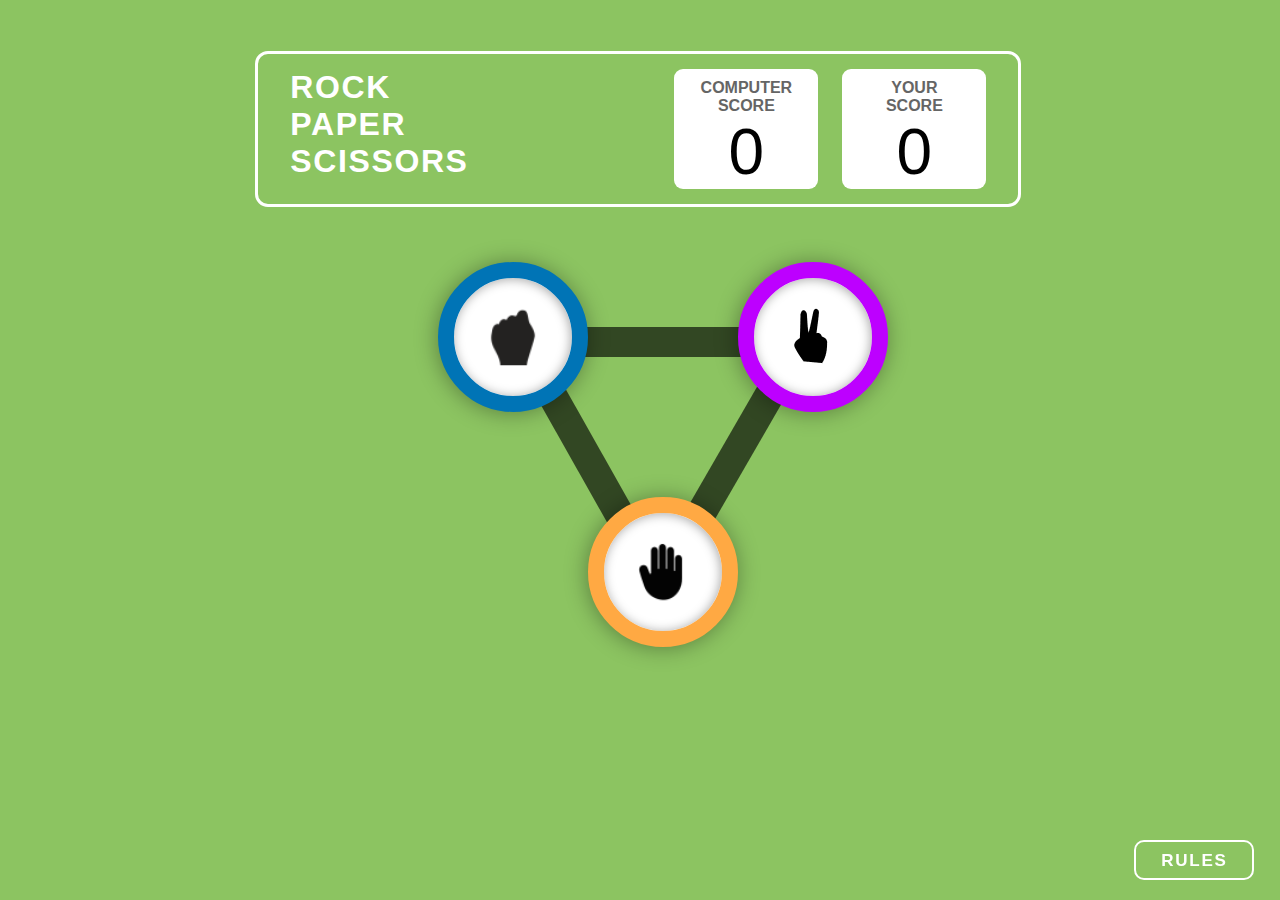
<file: index.html>
<!DOCTYPE html>
<html lang="en">
<head>
    <meta charset="UTF-8">
    <meta http-equiv="X-UA-Compatible" content="IE=edge">
    <meta name="viewport" content="width=device-width, initial-scale=1.0">
    <link rel="stylesheet" href="style.css">
      <title>ROCK PAPER SCISSOR GAME</title>
</head>
<body>
        <div class="container" id="parent-div">
          <div class="scoreboard">
<div class="scoretext"> ROCK <br> PAPER <br> SCISSORS</div>

<div class="computerscore">  
    
    
 <div class="scoretitle"> COMPUTER <br>SCORE</div>
<div class="scorenumber" id="cscore">0</div>
</div>

<div class="yourscore">    <div class="scoretitle">    YOUR <br>SCORE</div>
<div class="scorenumber" id="pscore">0</div>    </div>
    </div>

<div class="playarea" id="old-div">
    <button class="choice-btn" id="crock"  data-choice="rock" onclick="play('rock')">
    <div class="rock"> <img src="images/rock.svg" alt="rock" style="background-color: transparent;" > </div>
</button>
<button class="choice-btn" id="cscissor"  data-choice="scissor" onclick="play('scissor')">
    <div class="scissor"> <img src="images/scissor.png" alt="scissor" style="background-color: transparent;"> </div>
</button>
<button class="choice-btn" id="cpaper" data-choice="paper" onclick="play('paper')">
    <div class="paper"> <img src="images/paper.svg" alt="paper" style="background-color: transparent;"> </div>
</button>

<img src="images/Line 1.svg"  height="30px" width="300px" class="line1" id="line01">
<img src="images/Line 3.svg"  height="200px" width="150px" class="line3" id="line02">
<img src="images/Line 2.svg"  height="200px" width="150px" class="line2" id="line03">
</div>

 <div class="playafter" id="new-div">
<div class="player" id="leftplayer"> 

<div class="leftcircle" id="lcircle" > 
          <div class="leftrock" id="lrock"> <img src="images/rock.svg" alt="rock"  class="limages" > </div>
   <div class="leftpaper" id="lpaper"> <img src="images/paper.svg" alt="paper" class="limages"> </div>
   <div class="leftscissor"  id="lscissor"> <img src="images/scissor.png" alt="scissor"  class="rimagesscissor"> </div> 

    <img src="images/eclipse1.svg" class="c01" id="b1"> <img src="images/eclipse2.svg" class="c02" id="b2"> <img src="images/eclipse3.svg" class="c03" id="b3">
  </div>

</div>
<div class="player" id="rightplayer">
    

    <div class="rightcircle"  id="rcircle"> 
        <div class="leftrock" id="rrock"> <img src="images/rock.svg" alt="rock" class="rimages" > </div>
        <div class="leftpaper" id="rpaper"> <img src="images/paper.svg" alt="paper" class="rimages"> </div>
   <div class="leftscissor" id="rscissor"> <img src="images/scissor.png" alt="scissor" class="rimagesscissor" > </div> 

        <img src="images/eclipse1.svg" class="c01" id="c1"> <img src="images/eclipse2.svg" class="c02" id="c2"> <img src="images/eclipse3.svg" class="c03" id="c3">
    </div></div>   
<div class="playertext" id="pagain" ><h1 class="indtexth1"  id="t5">YOU WIN </h1>
<h2 class="indtexth2" id="t6"> AGAINST PC</h2>
<button class="playagain" onclick="showplayarea()">PLAY AGAIN</button>
</div>

</div>
 
<button class="rules" onclick="rules()">RULES  </button> 
<div class="rulebox"> <header class="header1"> Game Rules</header>

    <ul class="rulelist">
    
    
    
    <li>Rock beats scissors, scissors beat paper, and paper beats rock.</li>
    <li>Agree ahead of time whether you’ll count off “rock, paper, scissors, shoot” or just “rock, paper, scissors.</li>
    <li>Use rock, paper, scissors to settle minor decisions or simply play to pass the time </li>
    <li>If both players lay down the same hand, each player lays down another hand </li>
    
    
    </ul>
    <div class="cbutton">
    <button class="closebutton"  onclick="closebtn()"></button></div></div>
<div class="nextarea">   
    <button class="rules" id="nextrule" onclick="rules()" >  RULES</button>  
    
<button class="rules" id="nextbtn" onclick="nextbtn()">  NEXT</button> </div>
</div>
<script src="script.js"></script>
</body>
</html>
</file>
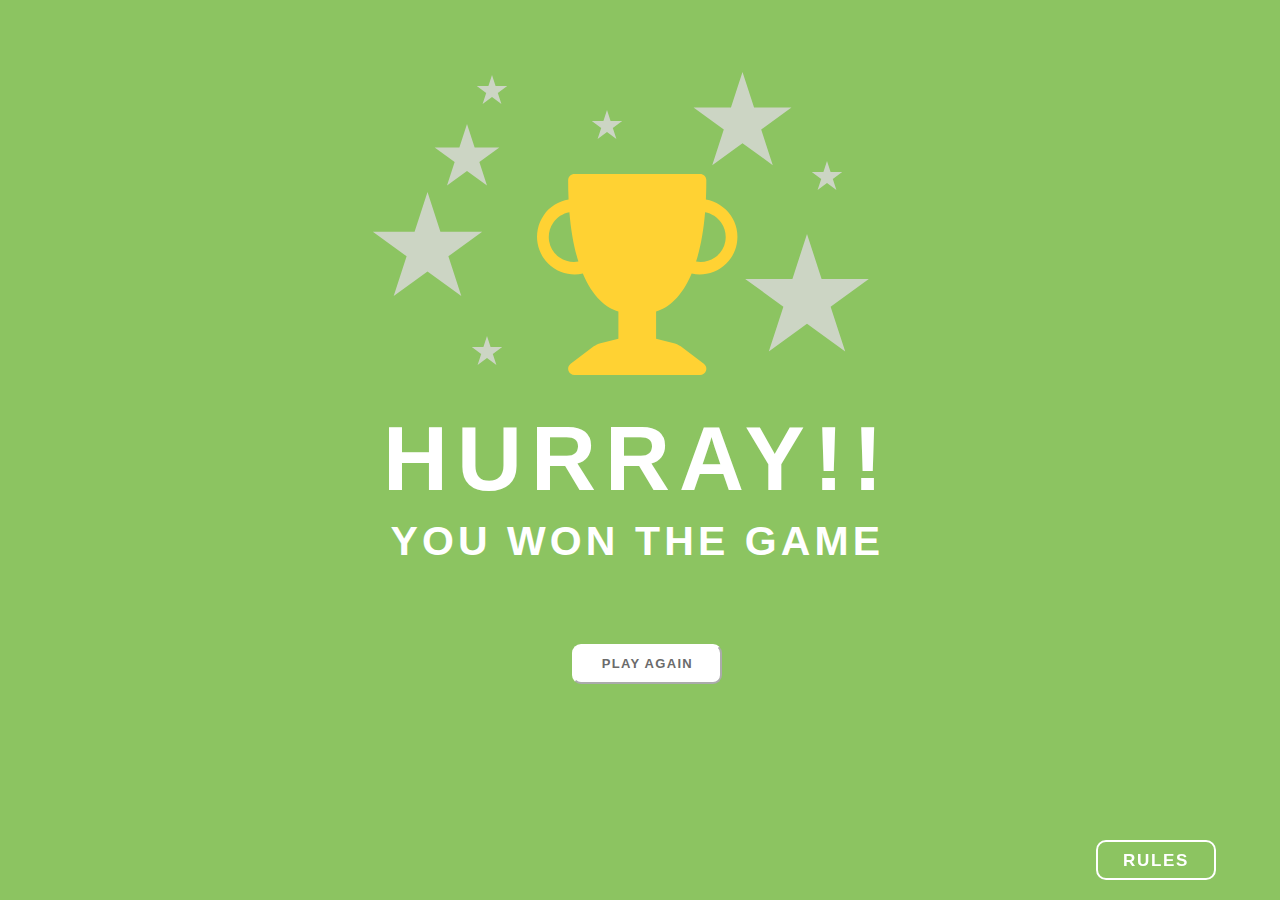
<file: index1.html>
<!DOCTYPE html>
<html lang="en">
<head>
    <meta charset="UTF-8">
    <meta http-equiv="X-UA-Compatible" content="IE=edge">
    <meta name="viewport" content="width=device-width, initial-scale=1.0">
    <link rel="stylesheet" href="style1.css">
    
    <title>Document</title>
</head>
<body>
    <div class="container2">


<div class="images">



    <img class="cup" src="images/cup.svg">
    <img class="star1" src="images/Star 1.svg">
    <img class="star3" src="images/Star 3.svg">
    <img class="star9" src="images/Star 9.svg">
    <img class="star5" src="images/Star 5.svg">
    <img class="star4" src="images/Star 4.svg">
    <img class="star6" src="images/Star 6.svg">
    <img class="star2" src="images/Star 2.svg">
    <img class="star8" src="images/Star 8.svg">
</div>

<div class="text">

    <p class="heading">HURRAY!!</p>
    <p class="headingsupport">YOU WON THE GAME</p>
</div>
<div class="btn">
    <button class="playagain" onclick="firstpage()">PLAY AGAIN</button>
</div>



    
   <button class="rules" onclick="rules()">  RULES</button> 


<div class="rulebox"> <header class="header1"> Game Rules</header>

    <ul class="rulelist">
    
    
    
    <li>Rock beats scissors, scissors beat paper, and paper beats rock.</li>
    <li>Agree ahead of time whether you’ll count off “rock, paper, scissors, shoot” or just “rock, paper, scissors.</li>
    <li>Use rock, paper, scissors to settle minor decisions or simply play to pass the time </li>
    <li>If both players lay down the same hand, each player lays down another hand </li>
    
    
    </ul>
    <div class="cbutton">
    <button class="closebutton"  onclick="closebtn()"></button></div></div></div>
   <script src="script.js"></script>
</body>
</html>
</file>
<file: style.css>
*
{
background-color:  #8CC461;;

justify-content: center;
}
.container
{
  background-color:transparent;
justify-content:center;
  width:98%;
  height:98%;
  margin:10px;
  padding:1px;
  display: flex;
  flex-direction: column;
align-items: center;

  }
.scoreboard {
  font-style: normal;
  font-family: 'arial';
    width: 720px;
   height:150px;
    margin: 0 auto;
    margin-top: 2.5rem;
    padding: 0 20px;
    border: 3.5px solid white;
    border-radius: 13px;
display: flex;
  }
  
  @media only screen and (max-width: 600px) {
    .scoreboard{
      padding: 0 10px;
    }
  }
.scoretext
{
  font-family: 'arial';
  font-style: normal;
  font-weight: 600;
  font-size: 2rem;
color:white;
  letter-spacing: 0.05em;
  height:80% ;
  width:50%;
  margin:auto;
  padding:auto;

}
.yourscore
{text-align: center;
  height:80%;
  margin:auto;
  padding:auto;
  background-color: aqua;
  width:20%;
background-color: white;
border-radius: 9px;
}
.computerscore
{text-align: center;
  height:80%;
  margin:auto;
  padding:auto;
  background-color: white;
  border-radius: 9px;
  width:20%;
}
.scorenumber
{font-size:4rem;
  margin:auto;
  margin-top:0%;
  padding:auto;
  background-color: transparent;
}
.scoretitle
{background-color: transparent;
  height: auto;
  width:auto;
font-weight: bold;
color: #656565;
  margin-top:7%;
}

.playarea
{z-index: 1;
  justify-items: center;
  justify-content: center;
 background-color:transparent;
  height:480px;
  width:900px;
  position: relative;
bottom:20px;
  justify-content: center;
}
.choice-btn
{z-index: 60;
  height:150px;
  width:150px;
  border-radius:90px;

  filter: drop-shadow(-1px 1px 11px rgba(0, 0, 0, 0.35));
  box-shadow: inset -1px 1px 11px rgba(0, 0, 0, 0.35) ;
}
.rock,.leftrock
{position: relative;

  bottom:15px;
  left:-25px;
  height:30px;
  width:30px;
 background-color: transparent;
  padding: auto;
  margin:auto;
}
.paper,.leftpaper
{
  background-color: transparent;
}
.scissor,.leftscissor
{
  background-color:transparent;
}
.tri{
position:relative;
top:150px;
right:45px;


}
.line1
{z-index: 1;
  position: relative;
  bottom:30px;
  left:290px;
}
.line2
{z-index: 1;
  position:relative;
  top:180px;
  left:7px;
  
}
.line3
{z-index: 1;
  position:relative;
  top:180px;
left:27px;
}
#crock
{  border: 16px solid #0074B6;
  position:absolute;
  top:75px;
  left:250px;
  background-color: white;
}
#cscissor
{ background-color: white;
   border: 16px solid #BD00FF;
position:absolute;
left:550px;
top:75px;

}
#cpaper

{  border: 16px solid  #FFA943;
  background-color: white;

position: absolute;
right:350px;
top:310px;
}
.rules
{
  
    position:fixed;
    height:40px;
    width:120px;
    background-color:transparent;
    right:2%;
    bottom:20px;
    float:left;
    border:2px solid white;
    border-radius: 10px;
    font-family: 'arial';
font-style: normal;
font-weight: 600;
font-size: 17px;
line-height: 25px;
letter-spacing: 0.1em;

color: #FFFFFF;
}

.rulebox
{display:none;
 
  height:360px;
  width:305px;
 z-index: 15;
 
  position:fixed;
padding-right:10px;
  right:60px;
  bottom:90px;
  background-color: #004429;
border: 7px solid #FFFFFF;
border-radius: 13px;
color: white;
font-family: 'arial';
font-style: normal;
padding-left:5px;
padding-top:10px;

}

.cbutton
{padding:1px;
  margin:1px;
  height: 80px;
  width:70px;
  position: relative;
  bottom: 397px;
  left:290px;
  background-color: transparent;
}
.closebutton
{  
  background-color: red;
  height:60px;
  width:60px;
border: 5px solid #FFFFFF;
border-radius: 45px;
background-image: url(images/X.svg) ;
background-repeat: no-repeat;
background-position: center;

}

ul {
  list-style: none; /* Remove default bullets */
  background-color: transparent;
}

ul li::before {
  content: "\25AA";  
  color: rgb(248, 234, 39); 
  position: relative;
  top:18px;
  font-size: 2rem; 
  display: inline-block;
  width: 1em; 
  margin-left: -1em; 
margin-top:0.1em;


}
li{
  background-color: transparent;

}

.rulelist{
  position: relative;
background-color: transparent;
  top:0px;

}
.header1
{
font-size: 40px;
font-family: 'arial';
font-style: normal;
font-weight: 550;
font-size: 32px;
line-height: 34px;
position:relative;
top:10px;
left:65px;
background-color: transparent;
color: #FFFFFF;


}

.playafter
{
display: none;
z-index: 10;
height:65vh;
width:110vh;
padding:auto;
margin:0 auto;
background-color: transparent;
position: relative;
bottom:-15px;
z-index:10;

} 
.player{
  margin: auto;
 
  padding:auto;
}
#leftplayer{z-index: 10;
  position:relative;
  right:32%;
  height:100%;
  width:35%;
  background-color:transparent;
  }
#indicator{z-index: 10;
  position:relative;
  bottom:100%;
  left:1%;
    height:100%;
    width:30%;
    background-color: red;
    }
#rightplayer{z-index: 10;
 position:relative;
 bottom:100%;
 left:32%;
 
      height:100%;
      width:35%;
      background-color:transparent;
      }

      .nextarea
      {display: none;
        position:fixed;
        height:10vh;
        right:1%;
        bottom:1%;
        width:50vh;
        background-color:transparent;
        
        z-index:15;
      }
     #nextrule
     {
position: fixed;
left:76%;     }
#nextbtn
{
  position: fixed;
  right:5%;
  
}
.indtexth2
{position:relative;
 
z-index: 16;
font-family: 'arial';
font-style: normal;
font-weight: 700;
font-size: 28px;
line-height: 33px;
text-align: center;
letter-spacing: 0.1em;
bottom:10px;
color: #FFFFFF;
}
.indtexth1
{z-index: 25;
  font-family: 'arial';
  font-style: normal;
  font-weight: 700;
  font-size: 41px;
  line-height: 45px;
  text-align: center;
  letter-spacing: 0.1em;
  z-index: 18;
  color: #FFFFFF;



 
}
.playertext
{z-index: 9;
  position: relative;
  bottom:165%;
  width:30%;
  left:35%;
  background-color:transparent;
  padding:1px;
  margin:1px;
}
 .playagain
{z-index: 20;
    height:45px;
    width:190px;
    background-color: rgb(255, 254, 254);
    border-radius: 9px;
    border-color:white;
    position: relative;
    bottom:30px;    
    font-family: 'arial';
font-style: normal;
font-weight: 600;
font-size: 13px;
line-height: 18px;
letter-spacing: 0.1em;

color: #6B6B6B;
} 

#pagain{
  display: flex;
  flex-direction: column;
  justify-content: center;
  align-items: center;
}

#t5
{
  position: relative;
  top:15px;
}

#t6
{
  position: relative;
  bottom: 20px;
}

.leftcircle,.rightcircle
{z-index: 40;

  height:250px;
  width:250px;
position:relative;
margin:auto;
padding:auto;
top:30%;
right:7%;
background-color:transparent;

}
.c01
{
position:relative;
bottom:73%;
background-color: transparent;
}
.c02
{
  position: relative;
  background-color: transparent;
  bottom:185%;
  right:10%;
}

.c03
{position:relative;
  background-color:transparent;
bottom:340%;
right:45%;

}
.rightcircle
{
  left:7%;
}
.leftrock,.leftscissor,.leftpaper{
  z-index:90;
  height:160px;
  width:160px;
  display:none;
  justify-content: center;
  justify-items: center;
  background-color: rgb(255, 255, 255);
  border-radius: 150px;
  border:15px  solid #0074B6;
  padding:auto;
  margin:auto;
  position:relative;
  top:15%;
  left:0%;
  
  filter: drop-shadow(-1px 1px 11px rgba(0, 0, 0, 0.35));
  box-shadow: inset -1px 1px 11px rgba(0, 0, 0, 0.35) ;
}
.leftscissor
{
  border-color:  #BD00FF;
}


.leftpaper
{
  border-color:#FFA943;
}

.limages,.rimages,.rimagesscissor
{
  background-color:transparent;
  position: relative;
  top:25%;
  left:27%;
  
}
.rimagesscissor
{
  top:30%;
left:35%;
}
</file>
<file: style1.css>
*
{
    background-color:  #8CC461;;;
}
.container2
{position: relative;
top:35px;    
height:690px;
width:98%;
background-color:transparent;
margin:5px;
padding:5px;
display: flex;
flex-direction: column;
align-items: center;
justify-content: center;

}
.images
{
background-color:transparent;
display: flex;
flex-direction: column;
justify-content: center;
align-items: center;
position: relative;
top:80px;
    height:500px;
    width:100%;
    margin:10px;
    padding:20px;
  
  
}
.text
{   
    display:flex;
    flex-direction: column;
    justify-content: center;
    background-color:transparent;
     height:350px;
    width:100%;
    margin:2px;
    padding:2px;
    position: relative;
    bottom:140px;
  


}
.btn
{    height:50px;
    width:80px;
    margin:auto;
    padding:auto;
position: relative;
background-color: transparent;
bottom:160px;
right:25px;

}
.cup
{ margin:auto;
    padding:auto;
    background-color: transparent;
    position:relative;
  
   
   top:220px;

}
.star1
{ margin:auto;
    padding:auto;
    background-color: transparent;
    position:relative;
    right:210px;
    top:37px;
}
.star3
{ margin:auto;
    padding:auto;
    background-color: transparent;
    position: relative;
  right:145px;
  bottom:185px;
}
.star9
{ margin:auto;
    padding:auto;
    background-color: transparent;
    position: relative;
   right:170px;
   bottom:165px;
}
.star5
{position: relative;
    background-color: transparent;
right:150px;
bottom:15px;
    margin:auto;
    padding:auto;
   
}
.star4
{margin:auto;
    padding:auto;
    position: relative;
    background-color: transparent;
    right:30px;
    bottom:270px;
    
}

.star6{
    position:relative;
    bottom:175px;
    left:170px;
    background-color: transparent;
}
.star2
{
    position: relative;
    background-color: transparent;
    bottom:455px;
    left:105px;
}
.star8
{
    position: relative;
    background-color: transparent;
    margin:auto;
    padding: auto;
    bottom:460px;
    left:190px;
}
.heading
{
    font-family: 'arial';
font-style: normal;
font-weight: 580;
font-size: 90px;
line-height: 7px;
text-align: center;
letter-spacing: 0.1em;

color: #FFFFFF;
position: relative;


background-color: transparent;
}
.headingsupport
{   font-family: 'arial';
    font-style: normal;
    font-weight: 550;
    font-size: 41px;
    line-height: 107px;
    text-align: center;
    letter-spacing: 0.1em;
    
    color: #FFFFFF;
    position: relative;
    bottom:65px;
    background-color: transparent;
margin:auto;
padding:auto;
}
.playagain
{
    height:40px;
    width:150px;
    background-color: white;
    border-radius: 9px;
    border-color:white;
    position: relative;
   
    font-family: 'arial';
font-style: normal;
font-weight: 600;
font-size: 13px;
line-height: 18px;
letter-spacing: 0.1em;

color: #6B6B6B;
}
.rules
{
  
    position:fixed;
    height:40px;
    width:120px;
    background-color: transparent;
    right:5%;
    bottom:20px;
    border:2px solid white;
    border-radius: 10px;
    font-family: 'arial';
font-style: normal;
font-weight: 600;
font-size: 17px;
line-height: 25px;
letter-spacing: 0.1em;

color: #FFFFFF;
}




.rulebox
{display:none;
 
  height:360px;
  width:305px;
 z-index: 15;
 
  position:fixed;
padding-right:10px;
  right:90px;
  bottom:90px;
  background-color: #004429;
border: 7px solid #FFFFFF;
border-radius: 13px;
color: white;
font-family: 'arial';
font-style: normal;
padding-left:5px;
padding-top:10px;

}

.cbutton
{padding:1px;
  margin:1px;
  height: 80px;
  width:70px;
  position: relative;
  bottom: 397px;
  left:290px;
  background-color: transparent;
}
.closebutton
{  
  background-color: red;
  height:60px;
  width:60px;
border: 5px solid #FFFFFF;
border-radius: 45px;
background-image: url(images/X.svg) ;
background-repeat: no-repeat;
background-position: center;

}

ul {
  list-style: none; /* Remove default bullets */
  background-color: transparent;
}

ul li::before {
  content: "\25AA";  
  color: rgb(248, 234, 39); 
  position: relative;
  top:18px;
  font-size: 2rem; 
  display: inline-block;
  width: 1em; 
  margin-left: -1em; 
margin-top:0.1em;


}
li{
  background-color: transparent;

}

.rulelist{
  position: relative;
background-color: transparent;
  top:0px;

}
.header1
{
font-size: 40px;
font-family: 'arial';
font-style: normal;
font-weight: 550;
font-size: 32px;
line-height: 34px;
position:relative;
top:10px;
left:65px;
background-color: transparent;
color: #FFFFFF;


}
</file>
